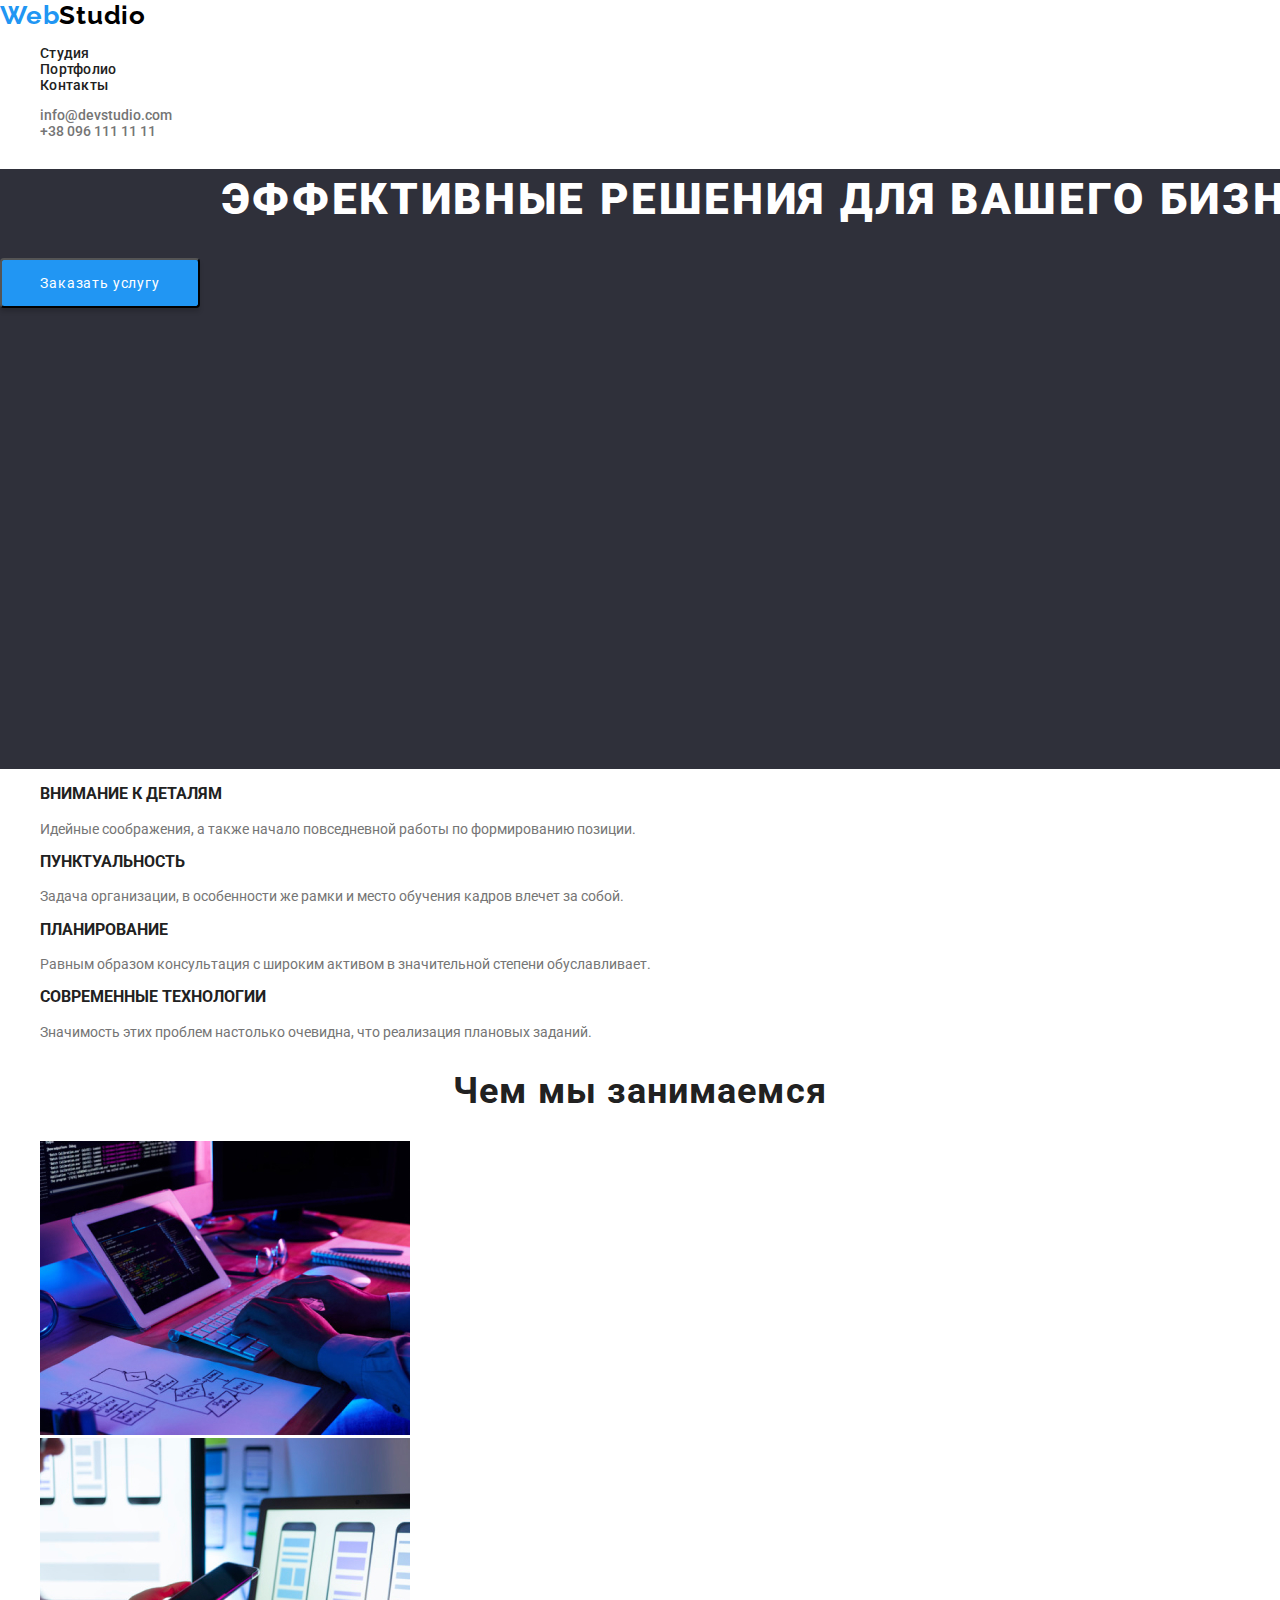
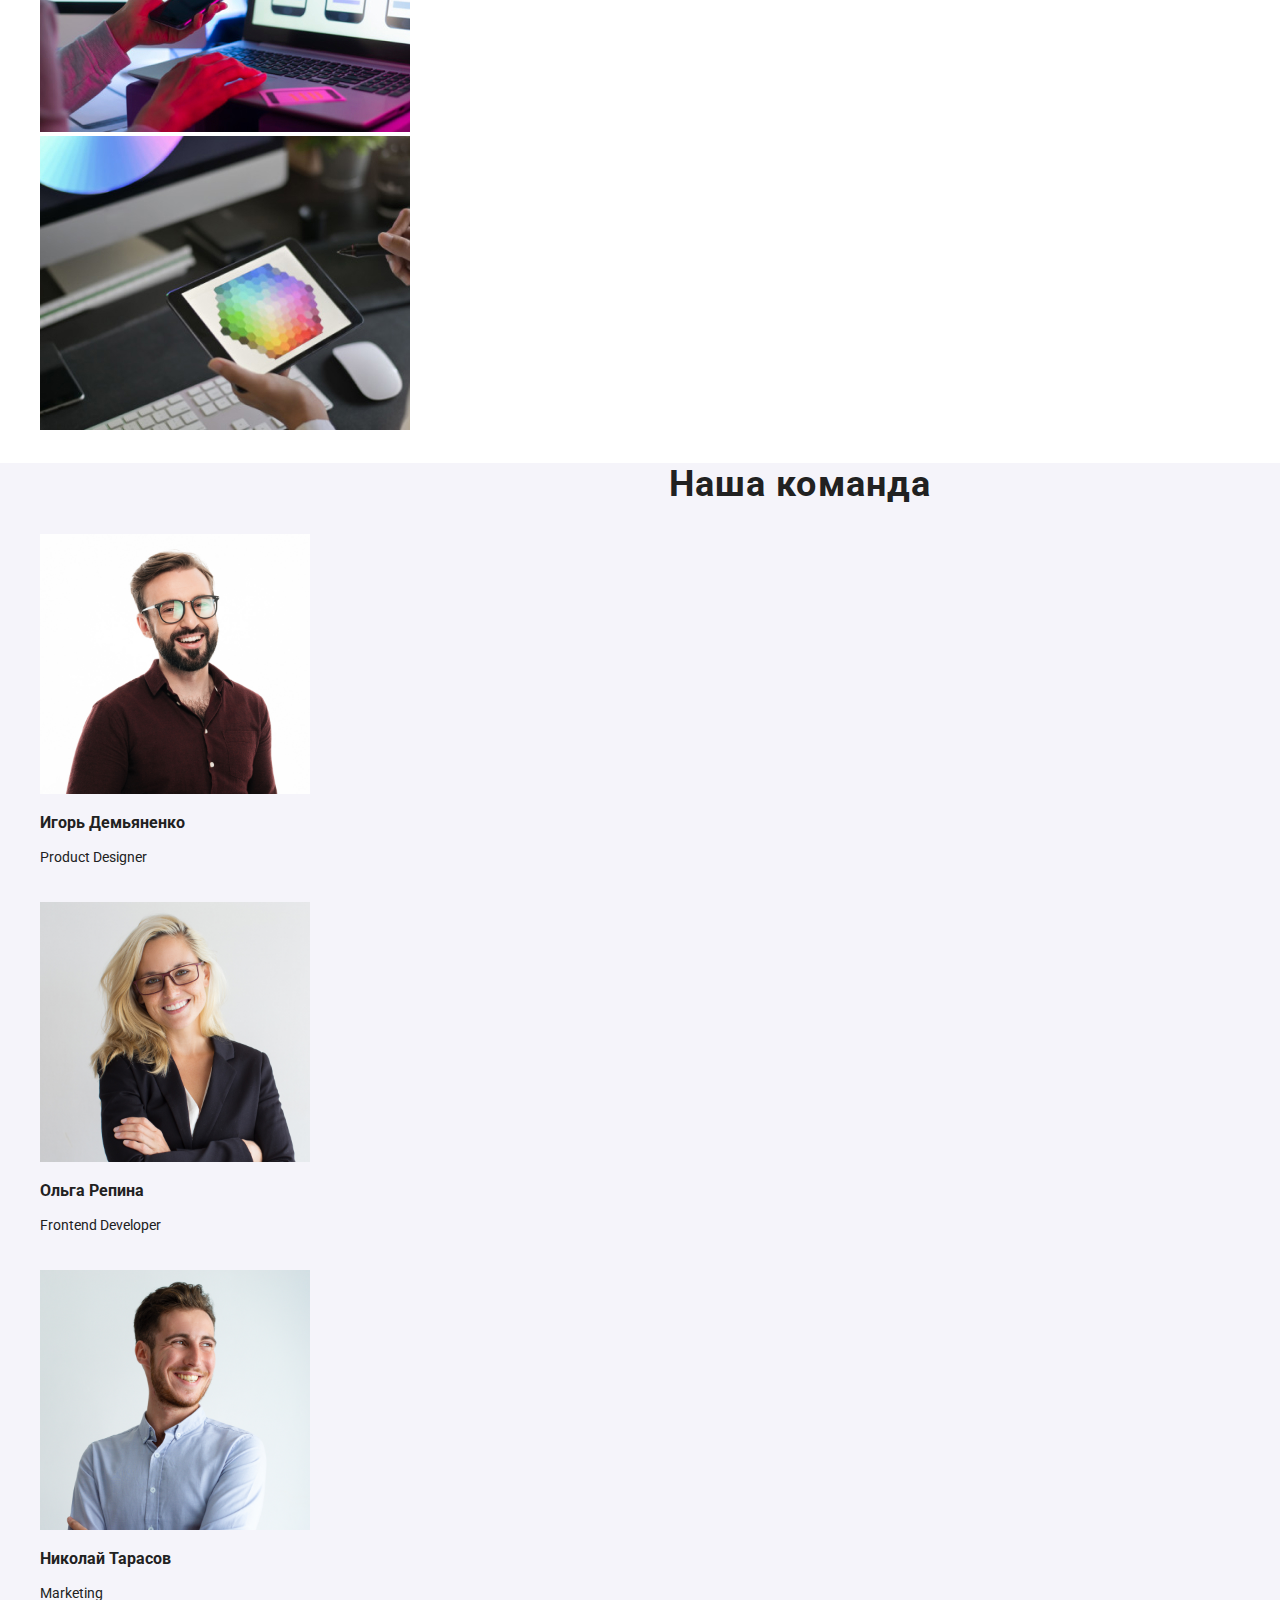
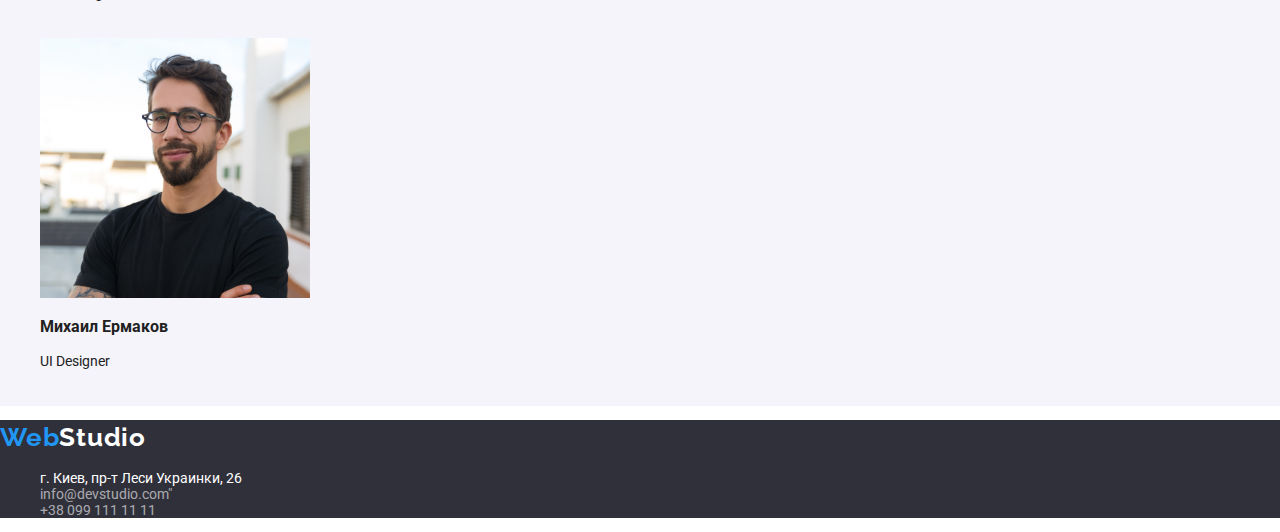
<file: index.html>
<!DOCTYPE html>
<html lang="ru">
  <head>
    <meta charset="UTF-8" />
    <meta name="viewport" content="width=device-width, initial-scale=1.0" />
    <title>Studio</title>
    <link
      rel="stylesheet"
      href="https://cdnjs.cloudflare.com/ajax/libs/modern-normalize/0.7.0/modern-normalize.min.css"
    />
    <link rel="stylesheet" href="./css/styles.css" />
    <link
      href="https://fonts.googleapis.com/css2?family=Roboto:wght@400;700&display=swap"
      rel="stylesheet"
    />
    <link
      href="https://fonts.googleapis.com/css2?family=Raleway:wght@600&display=swap"
      rel="stylesheet"
    />
  </head>
  <body>
    <header class="header-content">
      <nav>
        <a class="company-logo" href="./index.html"
          ><span class="logo-web">Web</span>Studio
        </a>

        <ul class="nav-link-list">
          <li><a class="nav-link" href="./index.html"> Студия</a></li>
          <li><a class="nav-link" href="./portfolio.html"> Портфолио</a></li>
          <li><a class="nav-link" href="">Контакты</a></li>
        </ul>
      </nav>

      <ul>
        <li>
          <a class="contact-link" href="mailto:info@devstudio.com">
            info@devstudio.com</a
          >
        </li>
        <li>
          <a class="contact-link" href="tel:+380961111111">+38 096 111 11 11</a>
        </li>
      </ul>
    </header>

    <main class="main-content">
      <section class="section-hero">
        <h1 class="title-hero">Эффективные решения для вашего бизнеса</h1>
        <button class="btn" type="button">Заказать услугу</button>
      </section>

      <!--Studio strong sides-->
      <section>
        <!--<h2>Сильные стороны</h2>-->
        <ul>
          <li>
            <h3 class="strong-sides">Внимание к деталям</h3>
            <p class="sides-descr">
              Идейные соображения, а также начало повседневной работы по
              формированию позиции.
            </p>
          </li>
          <li>
            <h3 class="strong-sides">Пунктуальность</h3>
            <p class="sides-descr">
              Задача организации, в особенности же рамки и место обучения кадров
              влечет за собой.
            </p>
          </li>
          <li>
            <h3 class="strong-sides">Планирование</h3>
            <p class="sides-descr">
              Равным образом консультация с широким активом в значительной
              степени обуславливает.
            </p>
          </li>
          <li>
            <h3 class="strong-sides">Современные технологии</h3>
            <p class="sides-descr">
              Значимость этих проблем настолько очевидна, что реализация
              плановых заданий.
            </p>
          </li>
        </ul>
      </section>
      <h2 class="title-company-features">Чем мы занимаемся</h2>
      <ul>
        <li>
          <img
            src="./img/img-studio/coding.jpg"
            width="370"
            alt="услуги-html/css"
          />
        </li>
        <li>
          <img
            src="./img/img-studio/programming.jpg"
            width="370"
            alt="услуги-програмирования"
          />
        </li>
        <li>
          <img
            src="./img/img-studio/design.jpg"
            width="370"
            alt="услуги-дизайна"
          />
        </li>
      </ul>

      <!--Team info conteiner-->
      <section class="team-list">
        <h2 class="title-company-features">Наша команда</h2>
        <ul>
          <li class="staff-item">
            <img
              src="./img/img-studio/demianenko.jpg"
              width="270"
              alt="demianenko-pic"
            />
            <h3 class="staff-info">Игорь Демьяненко</h3>
            <p class="staff-function">Product Designer</p>
          </li>

          <li class="staff-item">
            <img
              src="./img/img-studio/repina.jpg"
              width="270"
              alt="repina-pic"
            />
            <h3 class="staff-info">Ольга Репина</h3>
            <p class="staff-function">Frontend Developer</p>
          </li>

          <li class="staff-item">
            <img
              src="./img/img-studio/tarasov.jpg"
              width="270"
              alt="tarasov-pic"
            />
            <h3 class="staff-info">Николай Тарасов</h3>
            <p class="staff-function">Marketing</p>
          </li>

          <li class="staff-item">
            <img
              src="./img/img-studio/iermakov.jpg"
              width="270"
              alt="iermakov-pic"
            />
            <h3>Михаил Ермаков</h3>
            <p class="staff-function">UI Designer</p>
          </li>
        </ul>
      </section>
    </main>

    <footer class="footer">
      <a class="company-logo" href="./index.html">
        <span class="logo-web">Web</span
        ><span class="logo-studio-footer">Studio</span>
      </a>
      <ul>
        <li class="adress-info-footer">г. Киев, пр-т Леси Украинки, 26</li>
        <li> <a class="contacts-footer" href="href="mailto:info@devstudio.com">
            info@devstudio.com"</a></li>
        <li> <a class="contacts-footer" href="tel:+380961111111"> +38 099 111 11 11</a></li>
      </ul>
    </footer>
  </body>
</html>
</file>
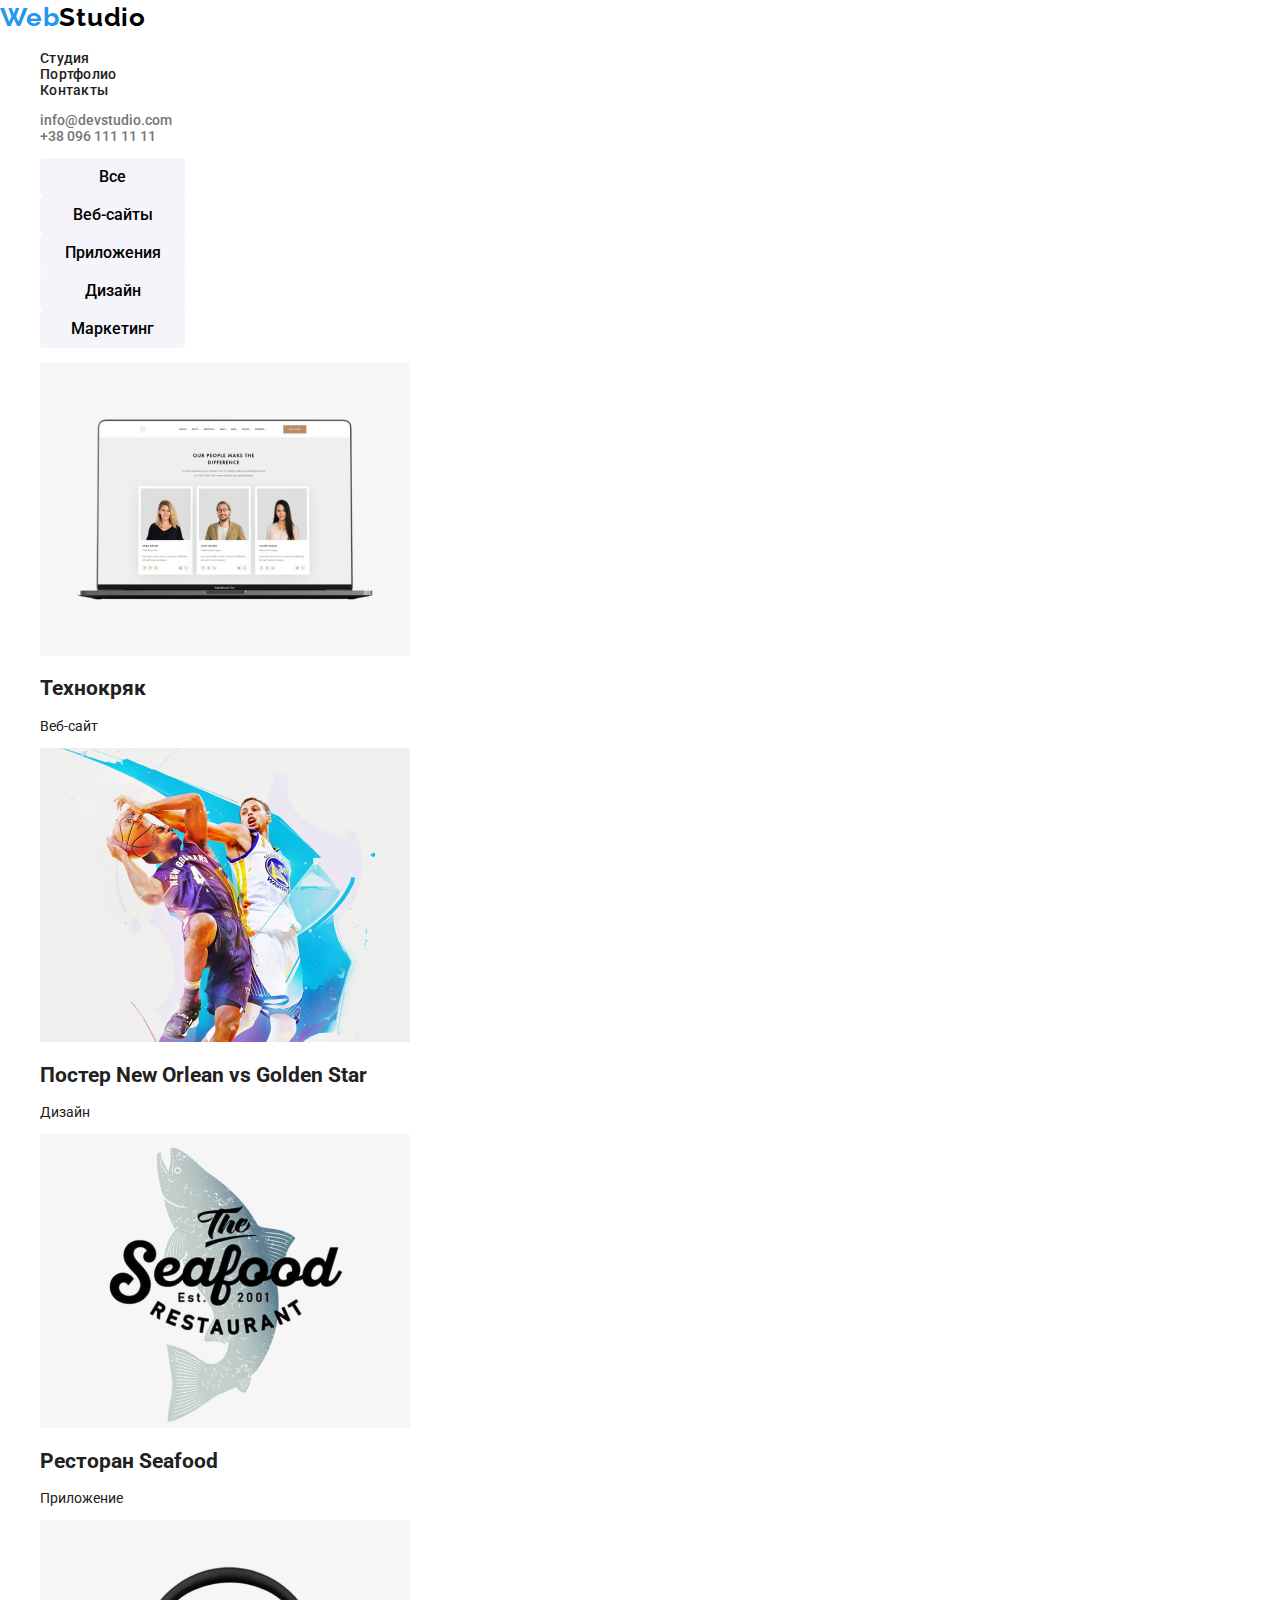
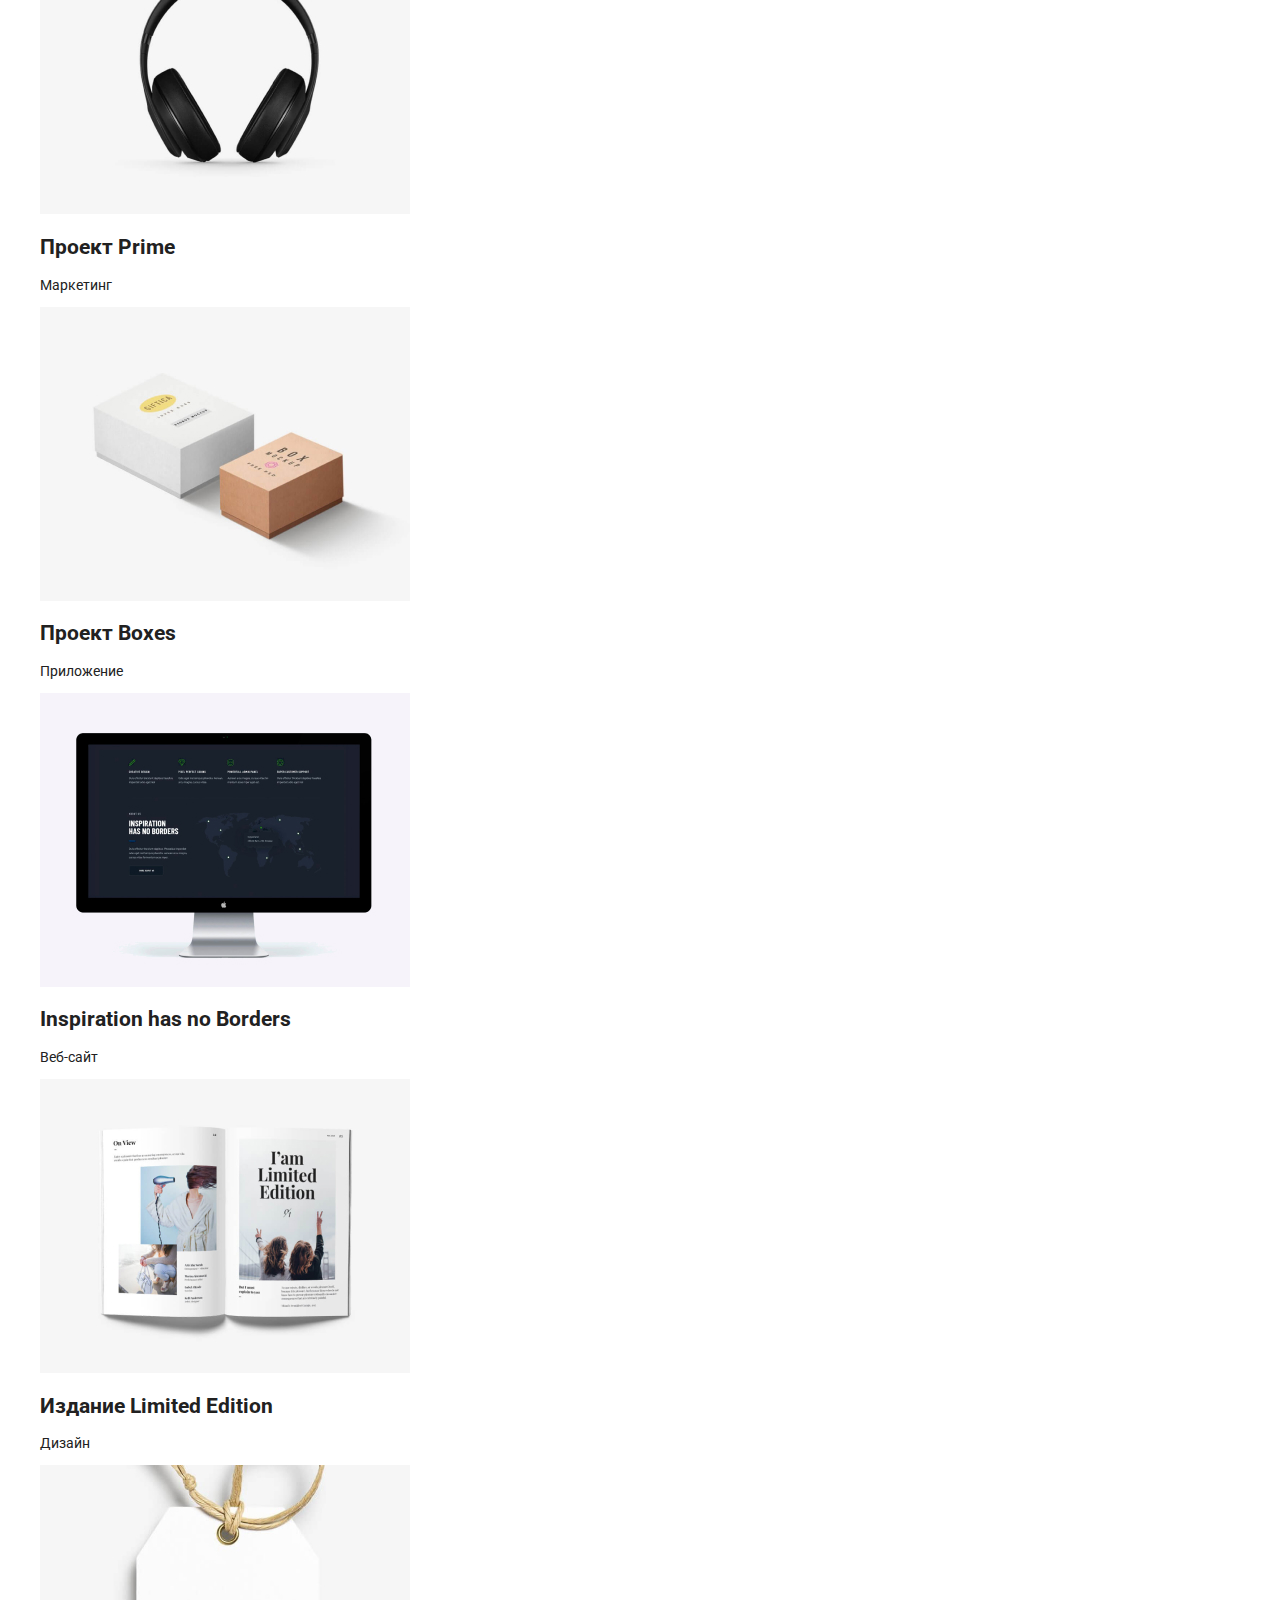
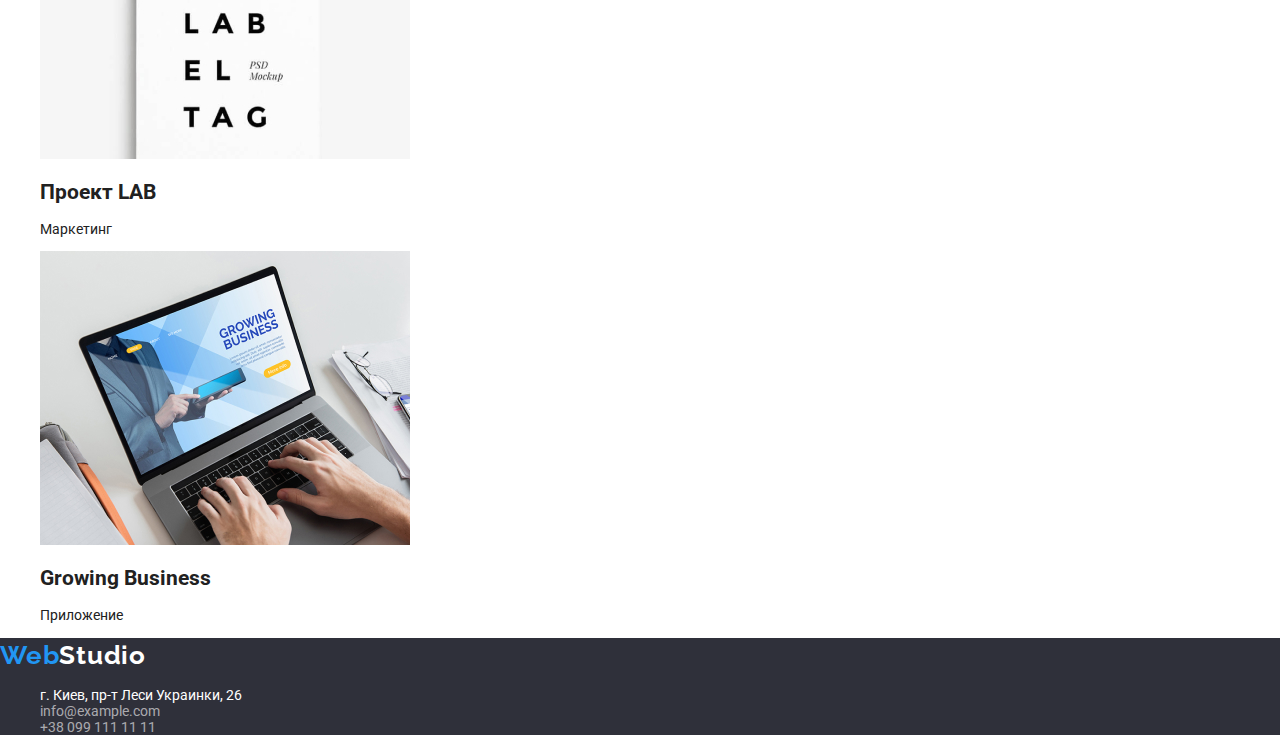
<file: portfolio.html>
<!DOCTYPE html>
<html lang="ru">
  <head>
    <meta charset="UTF-8" />
    <meta name="viewport" content="width=device-width, initial-scale=1.0" />
    <title>portfolio</title>
    <link
      rel="stylesheet"
      href="https://cdnjs.cloudflare.com/ajax/libs/modern-normalize/0.7.0/modern-normalize.min.css"
    />
    <link rel="stylesheet" href="./css/styles.css" />
    <link
      href="https://fonts.googleapis.com/css2?family=Roboto:wght@400;500;700&display=swap"
      rel="stylesheet"
    />
    <link
      href="https://fonts.googleapis.com/css2?family=Raleway:wght@600&display=swap"
      rel="stylesheet"
    />
    </head>
  <body>
    <header>
      <nav>
        <a class="company-logo" href="./index.html">
          <span class="logo-web">Web</span><span class="logo-studio"></span>Studio</span>
        </a>

        <ul class="nav-link-list">
          <li>
            <a class="nav-link" href="./index.html"> Студия</a>
          </li>
          <li><a class="nav-link" href="./portfolio.html"> Портфолио</a></li>
          <li><a class="nav-link" href=""> Контакты</a></li>
        </ul>
      </nav>

      <ul>
        <li>
          <a class="contact-link" href="mailto:info@devstudio.com">
            info@devstudio.com</a
          >
        </li>
        <li>
          <a class="contact-link" href="tel:+380961111111">+38 096 111 11 11</a>
        </li>
      </ul>
    </header>

    <!--Content-conteiner-->

    <main>
      <section>
        <ul class="button-list">
          <li><button type="button" class="work-buttons">Все</button></li>
          <li><button type="button" class="work-buttons">Веб-сайты</button></li>
          <li>
            <button type="button" class="work-buttons">Приложения</button>
          </li>
          <li><button type="button" class="work-buttons">Дизайн</button></li>
          <li><button type="button" class="work-buttons">Маркетинг</button></li>
        </ul>

        <!--Works cards-->
        <ul>
          <li>
            <a class="project-link" href="">
              <img
                src="./img/porfolio-img/technokriak.jpg"
                width="370"
                alt="Технокряк"
              />
              <h2>Технокряк</h2>
              <p>Веб-сайт</p>
            </a>
          </li>

          <li>
            <a class="project-link" href=""
              ><img
                src="./img/porfolio-img/poster-NO.jpg"
                width="370"
                alt=" Постер New Orlean vs Golden Star"
              />
              <h2>Постер New Orlean vs Golden Star</h2>
              <p>Дизайн</p>
            </a>
          </li>

          <li>
            <a class="project-link" href=""
              ><img
                src="./img/porfolio-img/restaurant.jpg"
                width="370"
                alt="Ресторан Seafood"
              />
              <h2>Ресторан Seafood</h2>
              <p>Приложение</p>
            </a>
          </li>

          <li>
            <a class="project-link" href=""
              ><img
                src="./img/porfolio-img/project-prime.jpg"
                width="370"
                alt="Проект Prime"
              />
              <h2>Проект Prime</h2>
              <p>Маркетинг</p>
            </a>
          </li>

          <li>
            <a class="project-link" href=""
              ><img
                src="./img/porfolio-img/project-boxes.jpg"
                width="370"
                alt="Проект Boxes"
              />
              <h2>Проект Boxes</h2>
              <p>Приложение</p>
            </a>
          </li>

          <li>
            <a class="project-link" href=""
              ><img
                src="./img/porfolio-img/inspiration.jpg"
                width="370"
                alt="Inspiration has no Borders"
              />
              <h2>Inspiration has no Borders</h2>
              <p>Веб-сайт</p>
            </a>
          </li>

          <li>
            <a class="project-link" href="">
              <img
                src="./img/porfolio-img/edition.jpg"
                width="370"
                alt="Издание Limited Edition"
              />
              <h2>Издание Limited Edition</h2>
              <p>Дизайн</p>
            </a>
          </li>

          <li>
            <a class="project-link" href="">
              <img
                src="./img/porfolio-img/project-lab.jpg"
                width="370"
                alt="Проект LAB"
              />
              <h2>Проект LAB</h2>
              <p>Маркетинг</p>
            </a>
          </li>

          <li>
            <a class="project-link" href=""
              ><img
                src="./img/porfolio-img/growing-business.jpg"
                width="370"
                alt="Growing Business"
              />
              <h2>Growing Business</h2>
              <p>Приложение</p>
            </a>
          </li>
        </ul>
      </section>
    </main>
    <footer class="footer">
      <a class="company-logo" href="./index.html">
        <span class="logo-web">Web</span
        ><span class="logo-studio-footer">Studio</span>
      </a>
      <ul>
        <li class="adress-info-footer">г. Киев, пр-т Леси Украинки, 26</li>
        <li class="contacts-footer">info@example.com</li>
        <li class="contacts-footer">+38 099 111 11 11</li>
      </ul>
    </footer>
  </body>
</html>
</file>
<file: css/styles.css>
:root {
  --main-text-color: #212121;
  --secondary-text-color: #757575;
  --white-color: #ffffff;
  --accent-color: #2196f3;
  --rare-text-color: #000000;
  --footer-text-color: rgba(255, 255, 255, 0.6);
  --text-shadow-color: rgba(0, 0, 0, 0.25);
  --box-shadow-color: rgba(0, 0, 0, 0.15);
  --link-accent-color: rgb(0, 119, 255);
  --light-background-color: #f5f4fa;
  --accent-background-color: #188ce8;
  --footer-background-color: #2f303a;
}
body {
  font-family: "Roboto", sans-serif;
  font-size: 14px;
  font-style: normal;
  font-weight: normal;
  color: var(--main-text-color);
  background-color: var(--main-background-color);
  /* width: 1200px; */
}

ul {
  list-style: none;
}

/* .link {
  color: var(--rare-color);
  text-decoration: none;
} */

.header-content {
  background-color: var(--white-color);
  width: 1600px;
}

.company-logo {
  width: 145px;
  height: 31px;
  text-decoration: none;
  color: var (--rare-color);
  font-family: Raleway;
  font-style: normal;
  font-weight: bold;
  font-size: 26px;
  line-height: 31px;
  letter-spacing: 0.03em;
}

.logo-web {
  color: var(--accent-color);
}

/* .nav-link-list {
  align-items: center;
} */

.nav-link {
  text-decoration: none;
  color: var(--main-text-color);
  /* width: 68px;
  height: 16px; */
  font-weight: 500;
  line-height: 16px;
  letter-spacing: 0.02em;
}

.contact-link {
  color: var(--rare-text-color);
  text-decoration: none;
}

.nav-link:hover,
.nav-link:focus {
  color: var(--link-accent-color);
  text-shadow: 0px 4px 4px var(--footer-shadow-color);
}

.contact-link {
  color: var(--secondary-text-color);
  font-size: 14px;
  text-decoration: none;
}

.contact-link:hover,
.contact-link:focus {
  color: var(--link-accent-color);
}

.main-content {
  background-color: var(--white-color);
}

.title-hero {
  font-style: normal;
  font-weight: 900;
  font-size: 44px;
  line-height: 60px;
  text-align: center;
  vertical-align: middle;
  letter-spacing: 0.06em;
  text-transform: uppercase;
  color: var(--white-color);
}

.section-hero {
  background-color: var(--footer-background-color);
  width: 1600px;
  height: 600px;
}

.btn {
  position: absolute;
  width: 200px;
  height: 50px;
  color: var(--white-color);
  align-items: center;
  text-align: center;
  letter-spacing: 0.06em;
  background-color: var(--accent-color);
  box-shadow: 0px 4px 4px var(--box-shadow-color);
  border-radius: 4px;
}

/* .order-service-button:hover,
.order-service-button:focus {
  width: 200px;
  height: 50px;
  left: 700px;
  top: 433px;
  color: white;
  display: flex;
  align-items: center;
  text-align: center;
  background-color:var (--accent-background-color);
  box-shadow: 0px 4px 4px var (--box-shadow-color);
  border-radius: 4px;
} */

.title-company-features {
  font-weight: bold;
  font-size: 36px;
  line-height: 42px;
  text-align: center;
  letter-spacing: 0.03em;
  color: var(--main-text-color);
}

.strong-sides {
  font-weight: bold;
  text-transform: uppercase;
  color: var(--main-text-color);
}

.sides-descr {
  color: var(--secondary-text-color);
}
.team-list {
  background-color: var(--light-background-color);
  width: 1600px;
}

.staff-item {
  width: 270px;
  height: 368px;
}

.footer {
  background-color: var(--footer-background-color);
  width: 1600px;
}

.logo-studio-footer {
  color: var(--white-color);
}

.adress-info-footer {
  color: white;
}
.contacts-footer {
  color: var(--footer-text-color);
}

ul {
  list-style: none;
}

.company-logo {
  width: 145px;
  height: 31px;
  text-decoration: none;
  color: var(--rare-text-color);
  font-family: Raleway;
  font-style: normal;
  font-weight: bold;
  font-size: 26px;
  letter-spacing: 0.03em;
}

.logo-web {
  color: var(--accent-color);
  line-height: 30.5px;
}

.logo-studio {
  line-height: 35.5px;
}

.nav-link-list {
  align-items: center;
}
.nav-link {
  color: var(--main-text-color);
  width: 68px;
  height: 16px;
  font-weight: 500;
  line-height: 16px;
  letter-spacing: 0.02em;
}

.nav-link:hover,
.nav-link:focus {
  color: var(--link-accent-color);
  text-shadow: 0px 4px 4px var(--text-shadow-color);
}

.nav-link {
  text-decoration: none;
}

.contact-link {
  color: var(--secondary-text-color);
  font-size: 14px;
  font-style: normal;
  font-weight: 500;
  text-decoration: none;
}

.contact-link:hover,
.contact-link:focus {
  color: var(--link-accent-color);
}

.button-list {
  align-items: center;
}

.work-buttons {
  width: 145px;
  height: 38px;
  text-align: center;
  font-weight: 500;
  font-size: 16px;
  line-height: 26px;
  background-color: var(--light-background-color);
  border-radius: 4px;
  border: 0px;
}

.work-buttons:hover,
.work-buttons:focus {
  width: 145px;
  height: 38px;
  color: var(--white-color);
  text-align: center;
  font-weight: 500;
  align-items: center;
  background-color: var(--accent-background-color);
  box-shadow: 0px 4px 4px var(--box-shadow-color);
  border-radius: 4px;
}

.project-link {
  text-decoration: none;
  color: var(--main-text-color);
}

.figure {
  display: block;
}

.footer {
  background-color: var(--footer-background-color);
}

.logo-studio-footer {
  color: var(--white-color);
  line-height: 35.5px;
}

.adress-info-footer {
  color: var(--white-color);
}
.contacts-footer {
  color: var(--footer-text-color);
  text-decoration: none;
}
</file>
